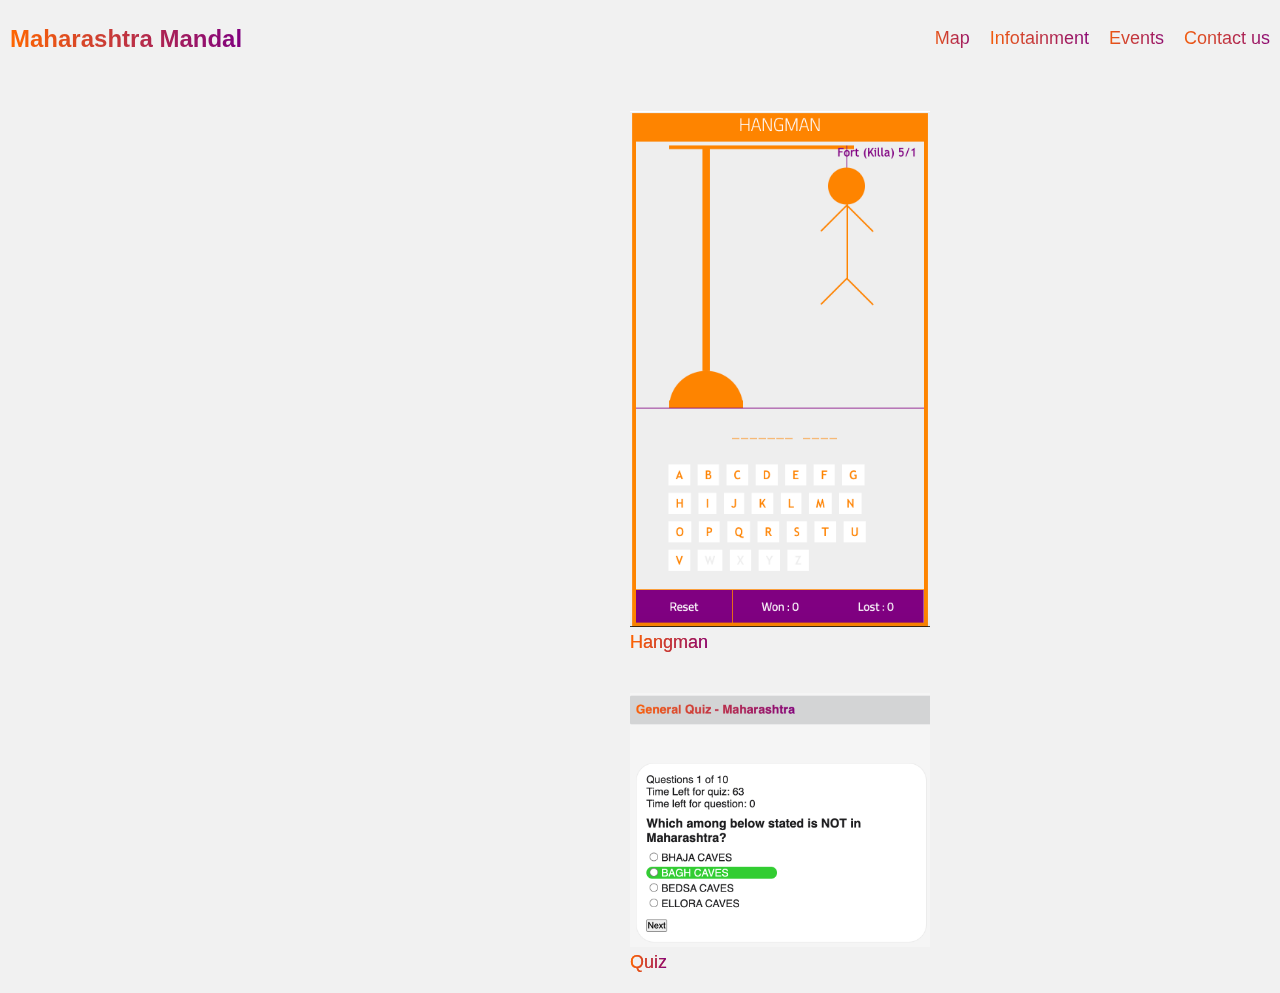
<file: infotainment.html>
<!DOCTYPE html>
<html lang="en">

<head>
    <meta charset="UTF-8" />
    <meta name="viewport" content="width=device-width, initial-scale=1.0" />
    <title>Maharashtra Mandal - Infotainment</title>
    <script src="https://code.jquery.com/jquery-1.10.2.js"></script>
    <link rel="stylesheet" href="style.css" />
    <link rel="icon" href="/images/favicon.ico" />
</head>
</head>

<body>
    <header>
        <nav>
            <div id="nav-placeholder"></div>
            <script>
                $(function () {
                    $("#nav-placeholder").load("nav.html");
                });
            </script>
        </nav>
    </header>

    <div class="pad center" >
        <div class="social grad pad" >

            <a href="/infotainment/hangman.html" title="Hangman" class="pad material-icons"> 
                <img src="images/site/hangman.png" class = 'fit' alt="Hangman">
                <br><span class = "grad">Hangman</span>
            </a>
        </div>        
        <div class="social grad pad" >
            <a href="/infotainment/qindex.html" title="Quiz" class="pad material-icons"> 
                <img src="images/site/quiz.png" class = 'fit' alt="Quiz">
                <br><span class = "grad">Quiz</span>
            </a>
        </div>

    </div>

</body>

</html>
</file>
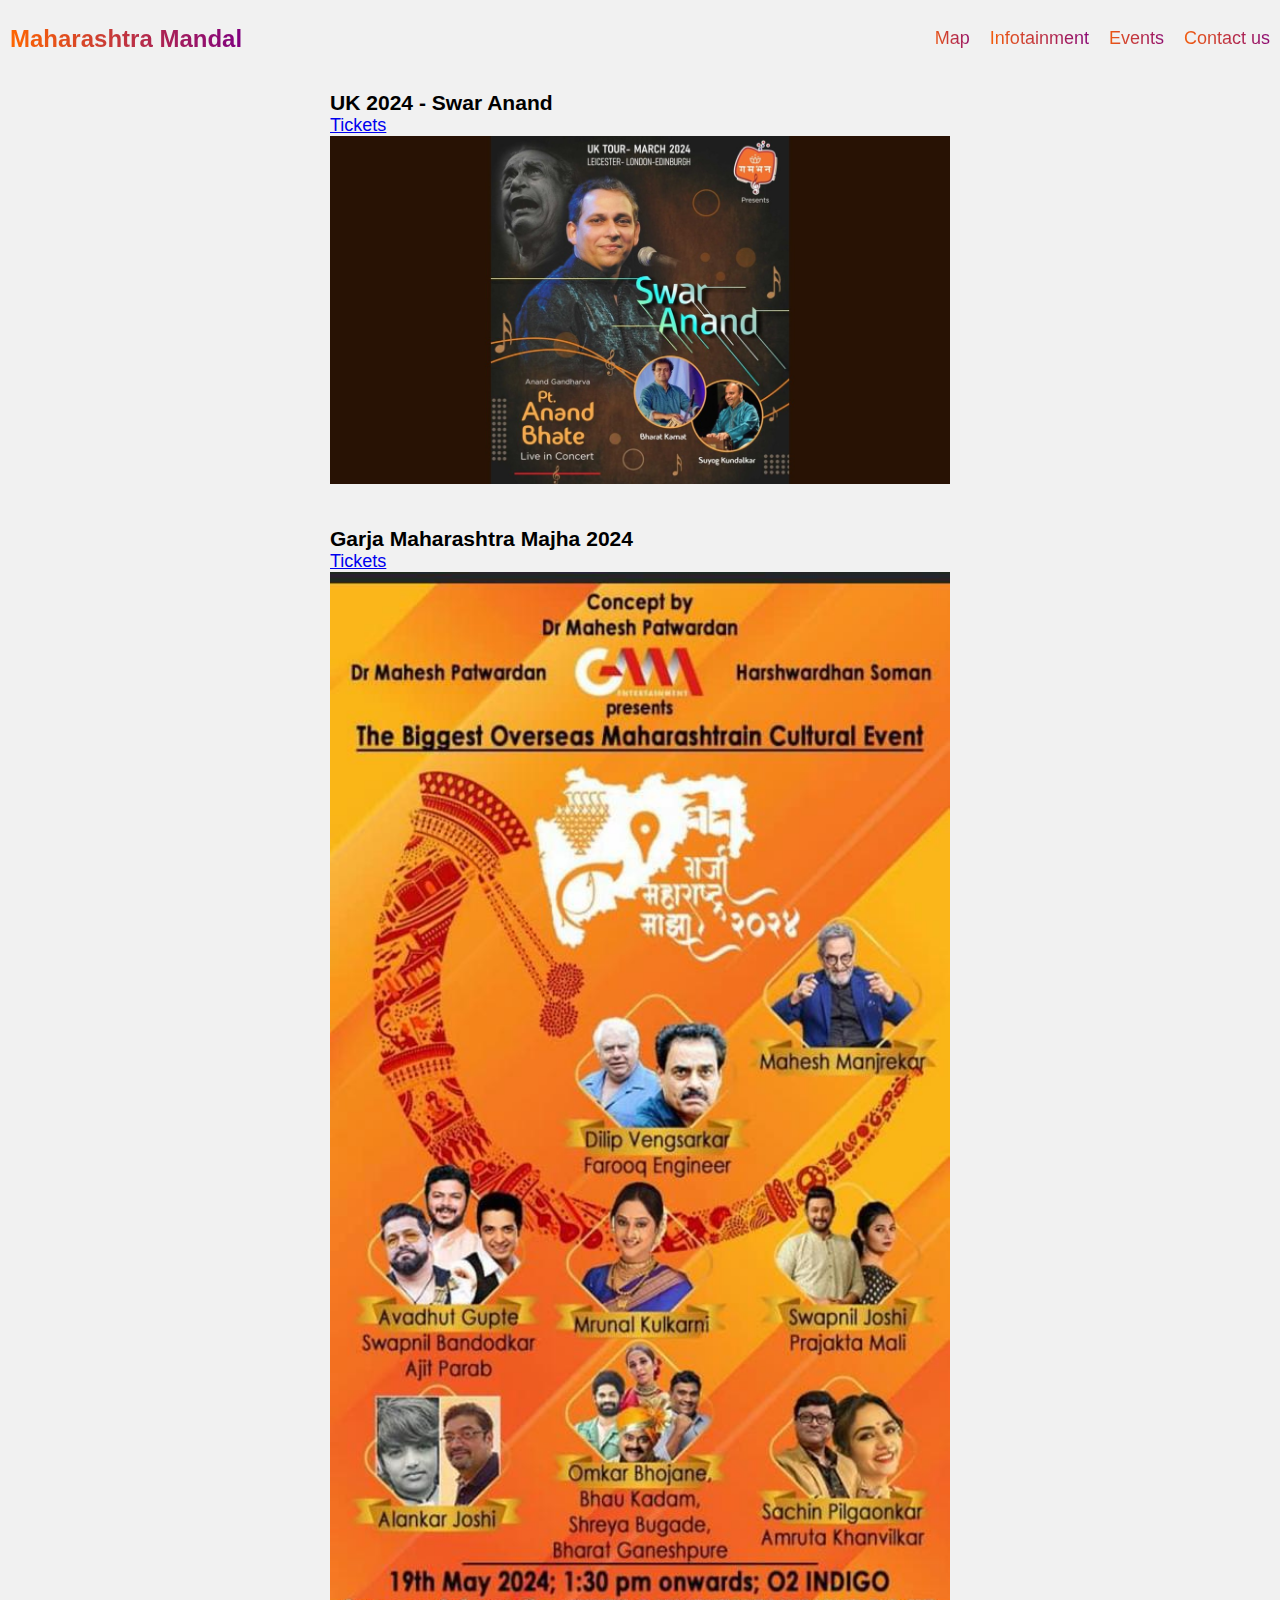
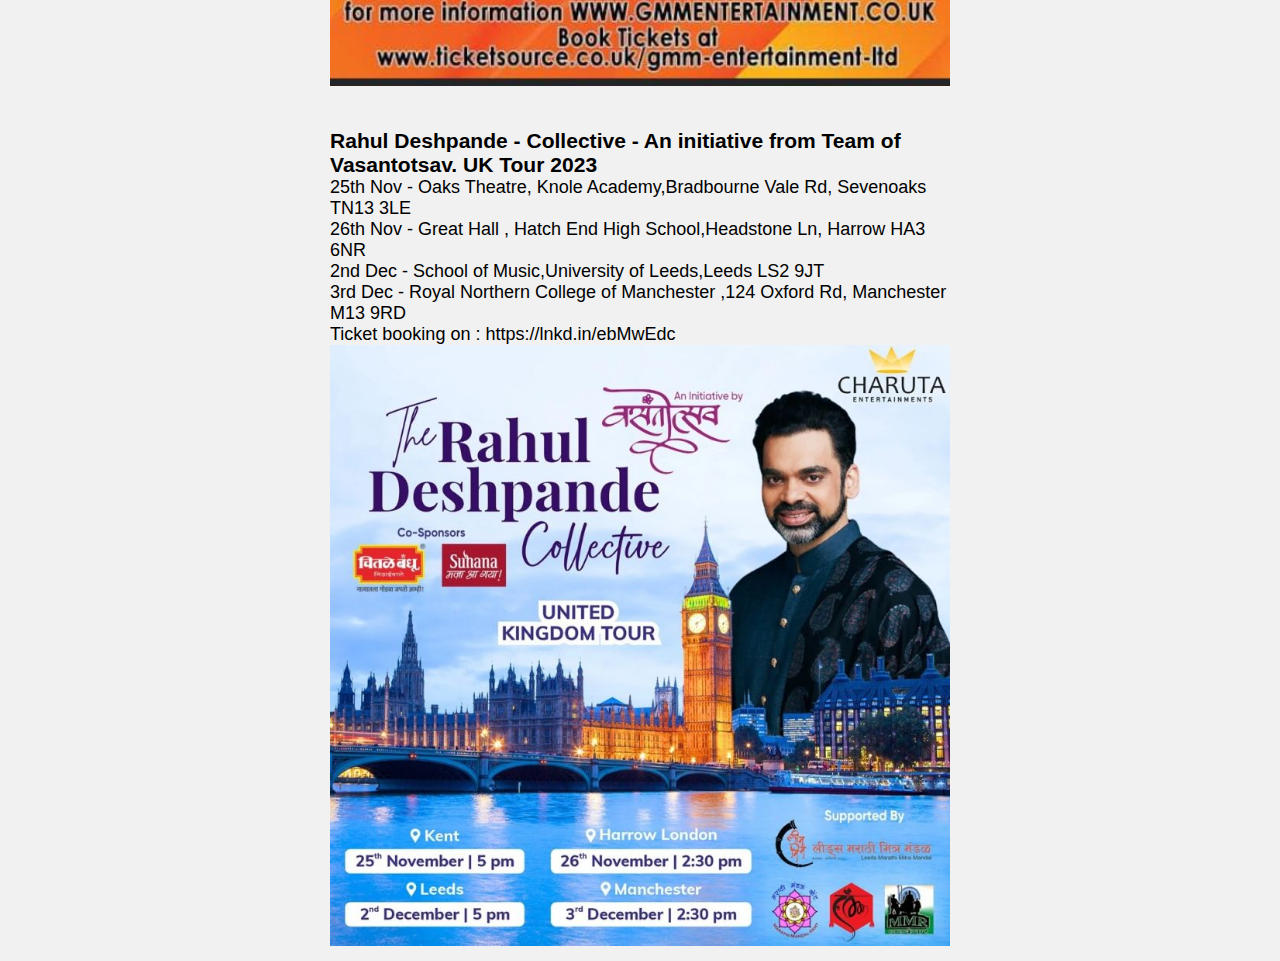
<file: updates.html>
<!DOCTYPE html>
<html lang="en">

<head>
  <meta charset="UTF-8" />
  <meta name="viewport" content="width=device-width, initial-scale=1.0" />
  <title>Maharashtra Mandal - Updates</title>
  <script src="https://code.jquery.com/jquery-1.10.2.js"></script>
  <link rel="stylesheet" href="../style.css" />
  <link rel="icon" href="/images/favicon.ico" />
</head>

<body>
  <header>
    <nav>
      <div id="nav-placeholder"></div>
      <script>
        $(function () {
          $("#nav-placeholder").load("nav.html");
        });
      </script>
    </nav>
  </header>
  <div class="containerf image-controls">
    <div class="pad center">
      <h3>UK 2024 - Swar Anand</h3>

        <a href="https://www.gamabhana.co.uk/events">Tickets</a>
      </br>
      <img src="images/events/2024-UK-Anand-Bhate.jpg"  width = 100% alt="Pt Anand Bhate live in concert">
    </div>

  </br>
  
  <div class="pad center">
      <h3>Garja Maharashtra Majha 2024</h3>

        <a href="https://www.ticketsource.co.uk/gmm-entertainment-ltd">Tickets</a>
      </br>
      <img src="images/events/202401GMM.jpeg" width = 100% alt="Garja Maharashtra Majha 2024">
    </div>

  </br>

    <div class="pad center">
      <h3>Rahul Deshpande - Collective - An initiative from Team of Vasantotsav. UK Tour 2023</h3>
      <a>
        25th Nov - Oaks Theatre, Knole Academy,Bradbourne Vale Rd, Sevenoaks TN13 3LE
        </br>
        26th Nov - Great Hall , Hatch End High School,Headstone Ln, Harrow HA3 6NR
        </br>
        2nd Dec - School of Music,University of Leeds,Leeds LS2 9JT
        </br>
        3rd Dec - Royal Northern College of Manchester ,124 Oxford Rd, Manchester M13 9RD
        </br>
        Ticket booking on : https://lnkd.in/ebMwEdc
        </br></a>
      <img src="images/events/20231125-Vasantotsav.jpeg" width = 100%  alt="Vasantotsav">
    </div>
  </div>
</body>

</html>
</file>
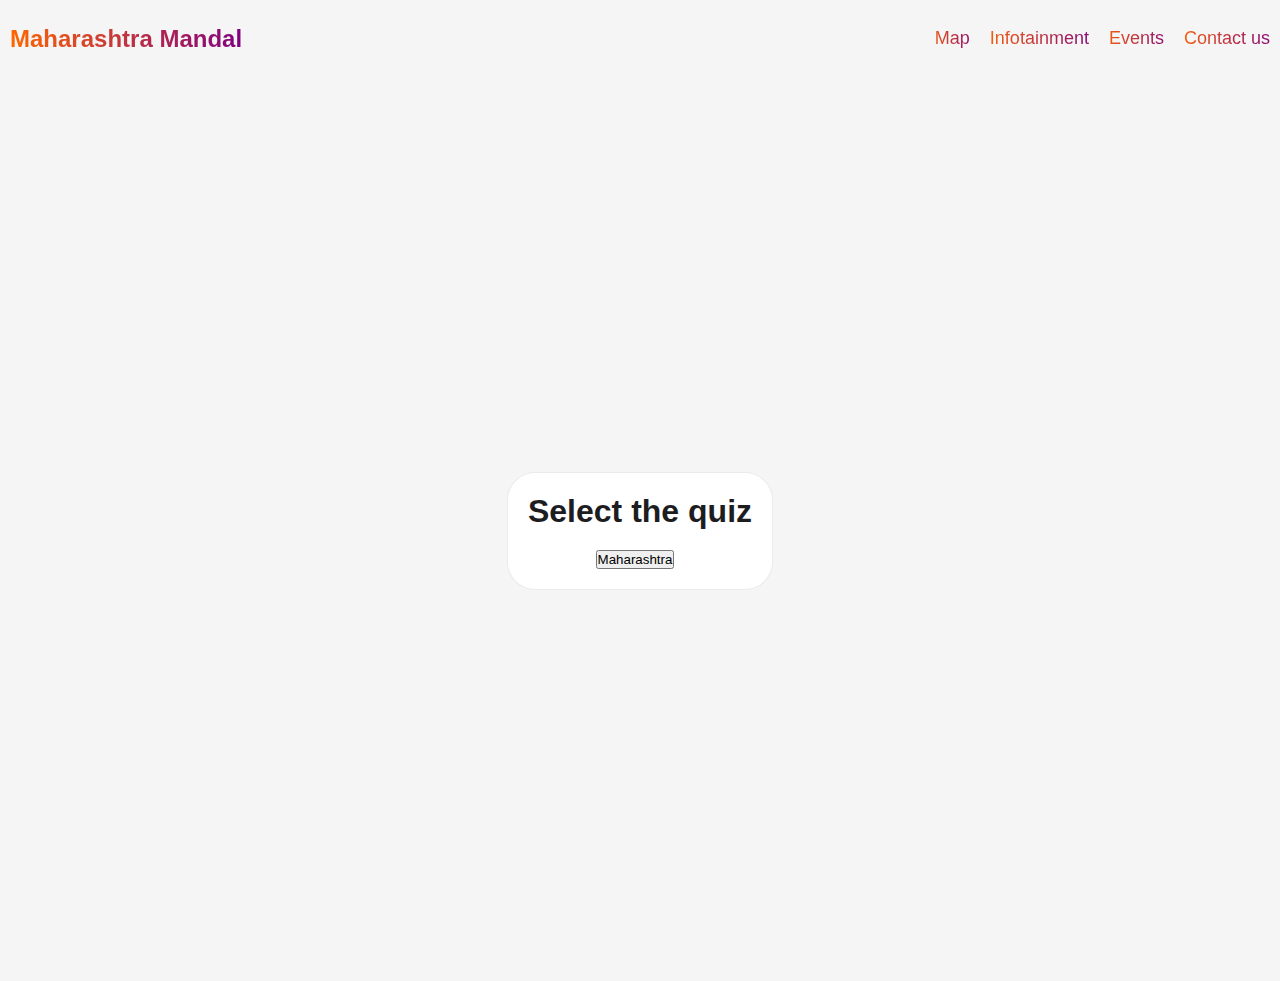
<file: infotainment/qindex.html>
<!DOCTYPE html>
<html lang="en">

<head>
    <meta charset="UTF-8" />
    <meta name="viewport" content="width=device-width, initial-scale=1.0" />
    <title>Maharashtra Mandal - Quiz</title>
    <script src="https://code.jquery.com/jquery-1.10.2.js"></script>
    <link rel="stylesheet" href="../style.css" />
    <link rel="stylesheet" href="./quizcss/styles.css" />
    <link rel="icon" href="../images/favicon.ico" />
</head>
</head>

<body>
    <header>
        <nav>
            <div id="nav-placeholder"></div>
            <script>
                $(function () {
                    $("#nav-placeholder").load("../nav.html");
                });
            </script>
        </nav>
    </header>


        <section>
            <div>
              <h1>Select the quiz</h1>
              <button class="select-quiz btn btn-dark" value="maharashtra">Maharashtra</button>
              <!--button class="select-quiz btn btn-primary" value="quizTwo">
                Quiz 2
              </button>
              <button class="select-quiz btn btn-warning" value="quizThree">
                Quiz 3
              </button>
              <button class="select-quiz btn btn-warning" value="quizTen">
                Quiz 10
              </button-->
            </div>
          </section>

          <script src="quizjavaScript/index.js"></script>
</body>

</html>
</file>
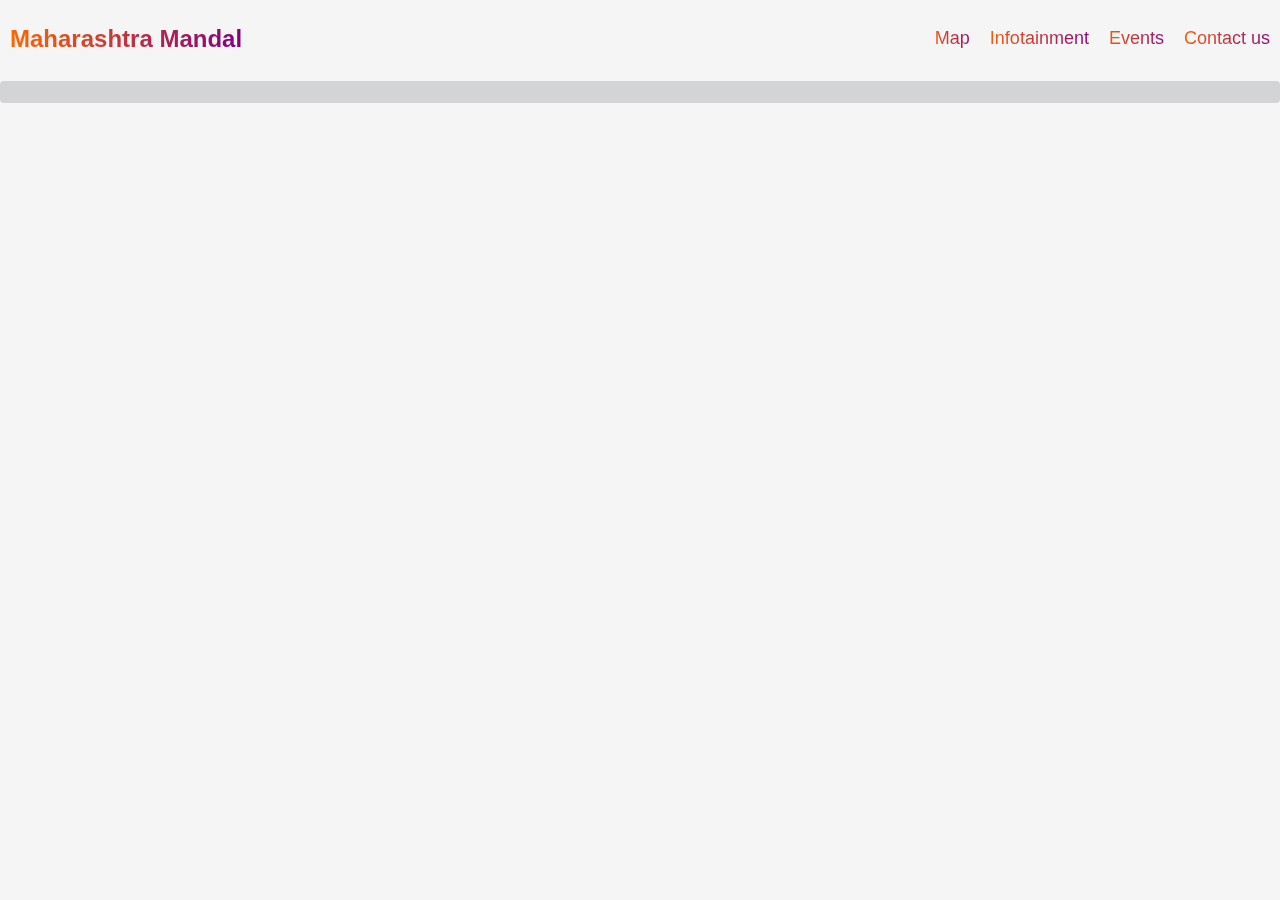
<file: infotainment/quiz.html>
<!DOCTYPE html>
<html lang="en">

<head>
    <meta charset="UTF-8" />
    <meta name="viewport" content="width=device-width, initial-scale=1.0" />
    <title>Maharashtra Mandal - Quiz</title>
    <script src="https://code.jquery.com/jquery-1.10.2.js"></script>
    <link rel="stylesheet" href="../style.css" />
    <link rel="stylesheet" href="./quizcss/quiz.css" />   
    <link rel="icon" href="../images/favicon.ico" />
</head>
</head>

<body>
    <header>
        <nav>
            <div id="nav-placeholder"></div>
            <script>
                $(function () {
                    $("#nav-placeholder").load("../nav.html");
                });
            </script>
        </nav>
    </header>

    <section>
      <nav>
        <div class="social grad pad" style="font-size: medium;">
          <h3 id="quiz-title"></h3>
        </div>

      </nav>
      <div class="container-box">
        <div class="box" id="rules-box">
          <h3>Rules:</h3>
          <p id="quiz-time"></p>
          <p id="question-time"></p>
          <button class="start-quiz btn btn-success">Start Quiz</button>
        </div>

        <div class="box" id="question-box">
          <div class="display-time-box">
            <p class="display-time">Questions </p>
            <p class="display-time" id="questions-done"></p>
            <p class="display-time"> of </p>
            <p class="display-time" id="questions-total"></p>
            <br />

            <p class="display-time">Time Left for quiz:</p>
            <p class="display-time" id="quiz-time-left"></p>
            <br />
            <p class="display-time">Time left for question:</p>
            <p class="display-time" id="question-time-left"></p>
          </div>

          <h3 id="question"></h3>
          <div id="radio-options"></div>
          <button class="submit btn btn-success">Submit</button>
          <button class="next btn btn btn-primary disabled">Next</button>
        </div>
      </div>
    </section>

          <script src="quizjavaScript/question.js"></script>
          <script src="quizjavaScript/quiz.js"></script>
</body>

</html>
</file>
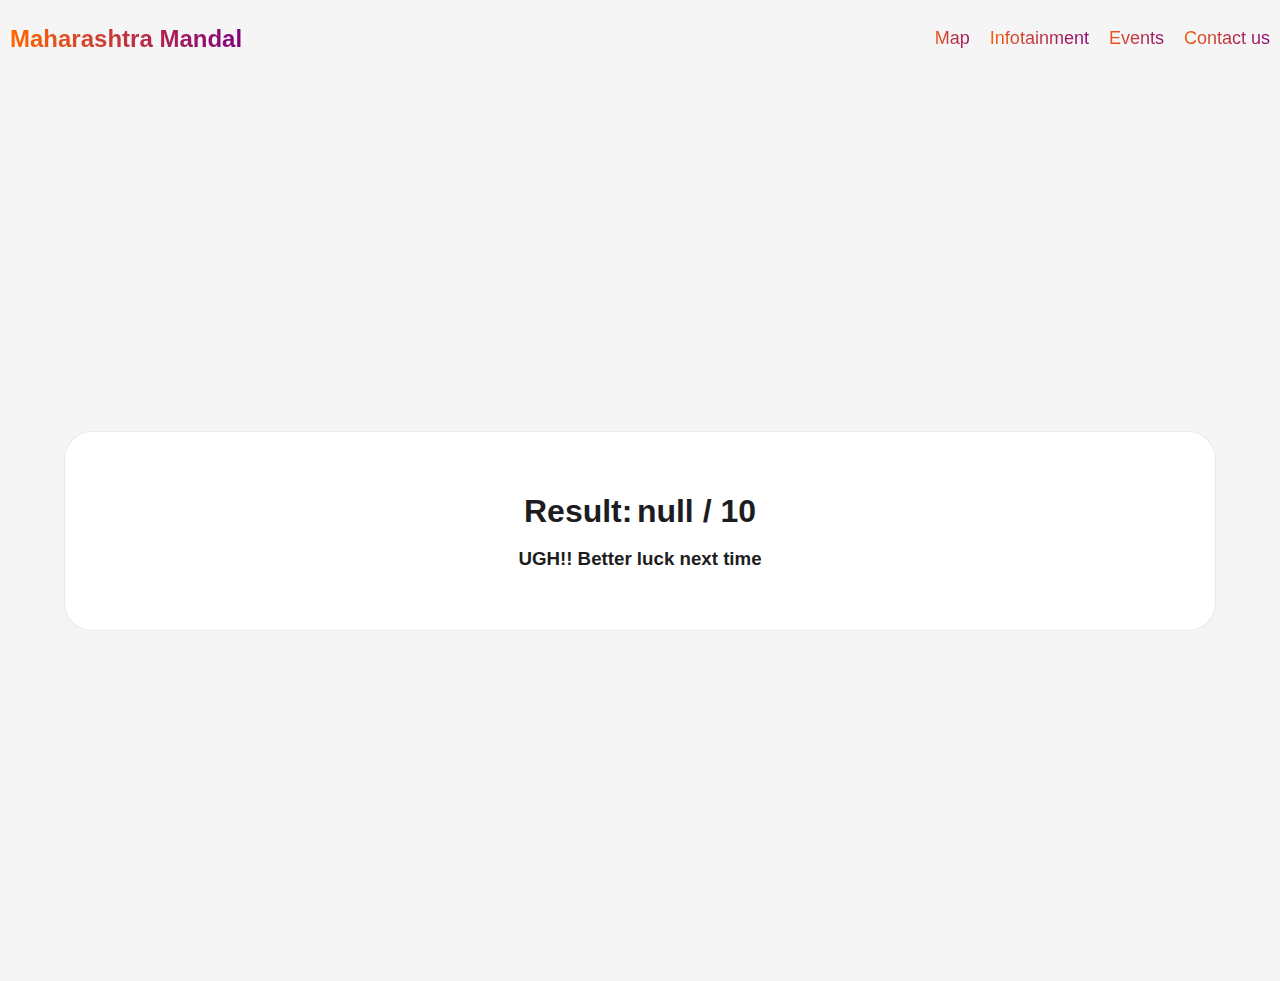
<file: infotainment/quizresult.html>
<!DOCTYPE html>
<html lang="en">

<head>
    <meta charset="UTF-8" />
    <meta name="viewport" content="width=device-width, initial-scale=1.0" />
    <title>Maharashtra Mandal - Quiz Result</title>
    <script src="https://code.jquery.com/jquery-1.10.2.js"></script>
    <link rel="stylesheet" href="../style.css" />
    <link rel="stylesheet" href="./quizcss/result.css" />  
    <link rel="icon" href="../images/favicon.ico" />
</head>
</head>

<body>
    <header>
        <nav>
            <div id="nav-placeholder"></div>
            <script>
                $(function () {
                    $("#nav-placeholder").load("../nav.html");
                });
            </script>
        </nav>
    </header>

    <section>
      <div>
        <h1>Result:</h1>
        <h1 id="result"></h1>
      </br></br>
        <h3 id="feedback"></h3>
      </div>
    </section>

    <script src="quizjavaScript/result.js"></script>
</body>

</html>
</file>
<file: style.css>
.center {
  display: block;
  margin-left: auto;
  margin-right: auto;
  width: 50%;
}

*,
:after,
:before {
  box-sizing: border-box;
  padding: 0;
  margin: 0;
}

html {
  height: 100%;
}

body,
html {
  width: 100%;
  height: 100%;
}

body {
  position: relative;
  min-height: 100%;
  margin: 0;
  padding: 0;
  font-family: -apple-system, BlinkMacSystemFont, "Segoe UI", Roboto, Oxygen,
    Ubuntu, Cantarell, "Open Sans", "Helvetica Neue", sans-serif;
  background-color: #f1f1f1;
}

ul {
  margin: 10px;
  padding: 0;
  list-style-type: none;
}

label {
  display: flex;
  align-items: center;
  gap: 8px;
  text-transform: uppercase;
  cursor: pointer;
}

#map {
  width: 100%;
  height: 100%;
}

.containerf {
  height: 80%;
  width: 100%;
  display: flex;
  flex-direction: column;
}

.container {
  display: flex;
  padding: 5px;
}
.container {
  height: 10%;
  width: 100%;
  max-width: 400px;
  margin: 20px auto;
}

.layers {
  display: flex;
  flex-wrap: wrap;
  justify-content: center;
  padding: 10px;
  gap: 10px;
}

.leaflet-marker-icon {
  display: flex;
  justify-content: center;
  align-items: center;
  line-height: 1;
  color: #fff;
  font-size: 11px;
  line-height: 16px;
  box-shadow: 0px 0px 10px rgba(0, 132, 255, 1);
  border-radius: 100%;
  border: 1px solid #fff;
  padding: 10px;
}

.search-tip b {
  color: #fff;
}

.bar,
.bar.search-tip b,
.bar.leaflet-marker-icon {
  background: #be4dff;
}

.pharmacy,
.pharmacy.search-tip b,
.pharmacy.leaflet-marker-icon {
  background: #ff8146;
}

.restaurant,
.restaurant.search-tip b,
.restaurant.leaflet-marker-icon {
  background: #ff3939;
}

/* checkbox */
input[type="checkbox"] {
  appearance: none;
  width: 20px;
  height: 20px;
  border: 2px solid #555555;
  background-clip: content-box;
  padding: 3px;
  cursor: pointer;
}

input[type="checkbox"]:checked {
  background-color: #525252;
}

.layer-element > span {
  border: 1px soslid red;
}


.leaflet-interactive {
  stroke: #cc5500;
  fill: #cc5500;
}

@media (min-width: 400px) {
  .marker-click {
    margin: 5px 10px;
  }
  .fit{
    width: 300px
  }
}

.marker-click {
  text-decoration: none;
  color: red;
}

@media (max-width: 400px) {
  .fit{
    width: 100%
  }
  

}



.search-tip {
  white-space: nowrap;
}

.search-tip b {
  display: inline-block;
  padding: 0 4px;
  margin-left: 4px;
}

.place {
  display: flex;
  justify-content: space-between;
  align-items: center;
  padding: 10px;
  border-bottom: 1px solid #eee;
}

.place-item {
  color: #fff;
  padding: 5px;
  font-size: 70%;
  border-radius: 3px;
  text-transform: uppercase;
}

.legend {
  background: #fff;
  padding: 8px;
  border-radius: 5px;
}

.legend .row {
  display: flex;
  line-height: 30px;
}

.legend i {
  display: block;
  width: 30px;
  height: 30px;
  margin-right: 5px;
}


.headr {
  margin-top:15px;
  float: left;
  display: inline-flex;
  padding: 10px;
  color: #ff6600;
}

.grad{
  background: linear-gradient(to right, #ff6600, purple);
  -webkit-background-clip: text;
  -webkit-text-fill-color: transparent;
}
.social {
  float: right;
  display: inline-flex;
  justify-content:right;
  padding: 8px 1px;
}

.pad {
  padding: 10px ;
  font-size: large;
}

#footer {
  position: fixed;
  bottom: 20;
  width: 100%;
  background-color: #f5f5f5;
}

ft {
  color: rgb(160, 160, 160);
  font-family: Consolas, Arial;
  text-decoration: none;
  text-align: right;
  margin: 1px auto 0;
  padding: 5px;
  cursor: pointer;
  margin-left: 1px;
  margin-right: 10px;
}
</file>
<file: infotainment/quizcss/styles.css>
body{
    background-color: #f5f5f5;
    font-family: 'Roboto', sans-serif;
    color: #1d1d1f;
}

section{
    width: 100%;
    height: 100vh;
    display: flex;
    justify-content: center;
    align-items: center;
}

section div{
    background-color: #fff;
    border-radius: 28px;
    border: 1px solid hsla(0,0%,51.4%,.16);
    text-align: center;
    padding: 20px;
}

section div h1{
    margin-bottom: 20px;
    font-weight: bold;
}

.select-quiz{
    margin-right: 10px;
}
</file>
<file: infotainment/quizcss/quiz.css>
.disabled {
    display: none;
}

label {
    display: inline;
    align-items: center;
    gap: 8px;
    text-transform: uppercase;
    cursor: pointer;
  }
  
  body{
    background-color: #f5f5f5;
    font-family: 'Roboto', sans-serif;
    color: #1d1d1f;
}
section nav{
    background: #d3d4d5;
    font-size: 30px;
    display: flex;
    justify-content: space-between;
    align-items: center;
    padding: 2 px;
    border-radius: 4px 4px 4px 4px;
}

#quiz-title{
    margin-bottom: 2px;
    color: #fff;
}

#created-at{
    font-size: 12px;
    margin-bottom: 0;
    color: #fff;
    opacity: 0.6;
}

#btnGroupDrop1{
    height: 30px;
}

.container-box{
    width: 100%;
    height: 85vh;
    display: none;
    align-items: center;
    justify-content: center;
}

.box{
    background-color: #fff;
    border-radius: 28px;
    border: 1px solid hsla(0,0%,51.4%,.16);
    padding: 15px;
    margin: 10px;
    
}

#rules-box h3{
    font-weight: 700;
}

#rules-box p{
    font-weight: 450;
}

#question-box{
    display: none;
}

.display-time{
    display: contents;
    font-weight: 450;
}

#question{
    margin-top: 10px;
    margin-bottom: 10px;
    font-weight: 700;
}

.submit{
    margin-top: 10px;
    margin-right: 10px;
}

.next{
    margin-top: 10px;
}

#radio-options{
    width: 100%;
}

#radio-options div{
    border-radius: 16px;
    margin-bottom: 5px;
}

#radio-options div input{
    margin-right: 5px;
    margin-left: 5px;
}
</file>
<file: infotainment/quizcss/result.css>
body{
    background-color: #f5f5f5;
    font-family: 'Roboto', sans-serif;
    color: #1d1d1f;
}

section{
    width: 100%;
    height: 100vh;
    display: flex;
    align-items: center;
    justify-content: center;
}

section div{
    background-color: #fff;
    border-radius: 28px;
    border: 1px solid hsla(0,0%,51.4%,.16);
    padding: 20px;
    width: 90%;
    height: 200px;
    display: flex;
    flex-direction: column;
    justify-content: center;
    align-items: center;
    text-align: center;
}

section div h1{
    display: contents;
}
</file>
